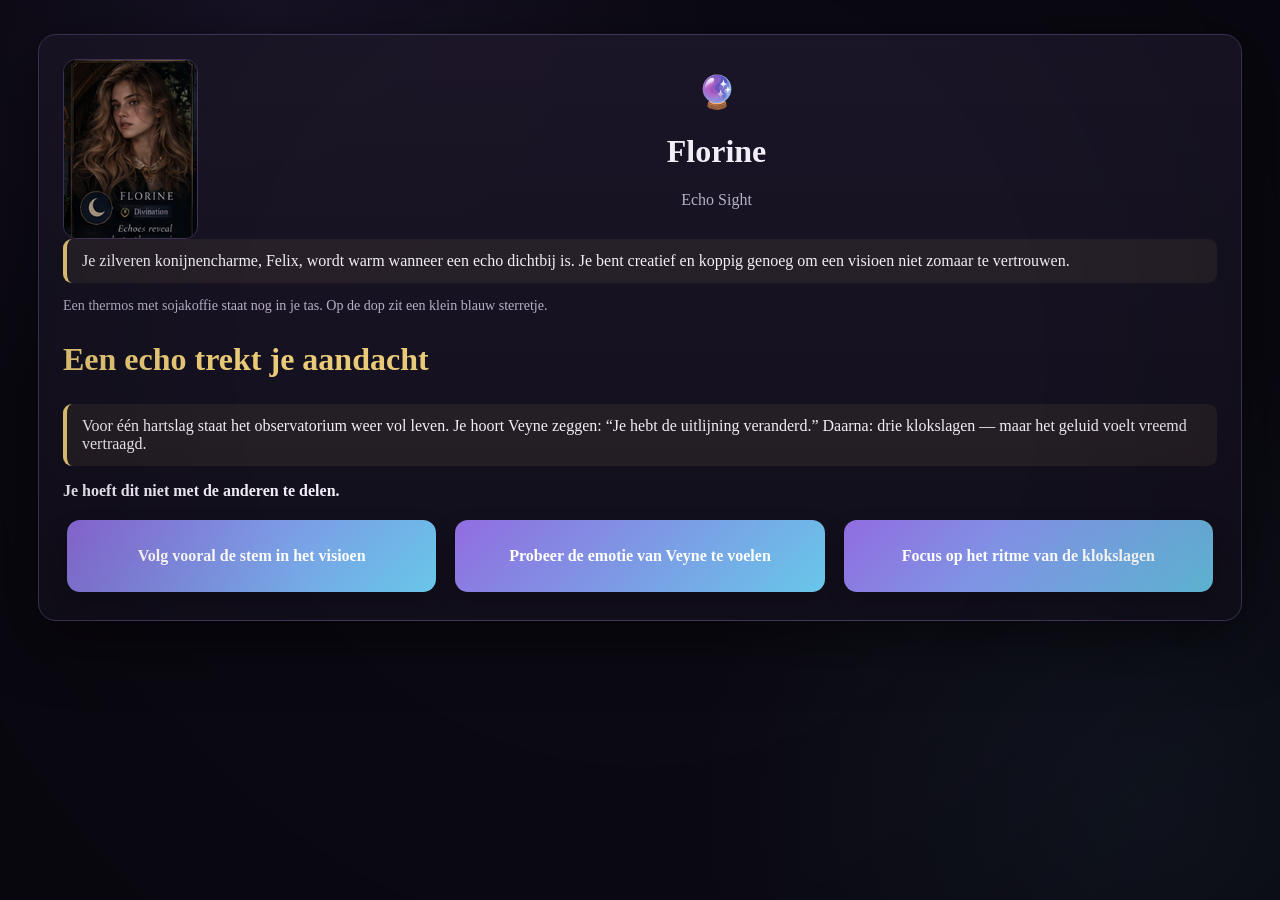
<file: players/florine.html>
<!doctype html><html lang="nl"><head><meta charset="utf-8"><meta name="viewport" content="width=device-width,initial-scale=1"><title>Florine - Aetherium</title><link rel="stylesheet" href="../assets/style.css"></head>
<body><div class='phone-ambient'></div><div class="wrap"><div class="panel"><div class="player-banner"><img src="../assets/florine_portrait.jpg" alt="Florine"><div class="center"><div class="icon">🔮</div><h1>Florine</h1><p class="muted">Echo Sight</p></div></div><div class="notice">Je zilveren konijnencharme, Felix, wordt warm wanneer een echo dichtbij is. Je bent creatief en koppig genoeg om een visioen niet zomaar te vertrouwen.</div><p class="muted small">Een thermos met sojakoffie staat nog in je tas. Op de dop zit een klein blauw sterretje.</p><div id="content"></div></div></div>
<script>
const phase=new URLSearchParams(location.search).get("phase")||"1";
const DATA={
"1":{title:"Een echo trekt je aandacht",text:"Voor \u00e9\u00e9n hartslag staat het observatorium weer vol leven. Je hoort Veyne zeggen: \u201cJe hebt de uitlijning veranderd.\u201d Daarna: drie klokslagen \u2014 maar het geluid voelt vreemd vertraagd.",options:[["Volg vooral de stem in het visioen", "F1-A"], ["Probeer de emotie van Veyne te voelen", "F1-B"], ["Focus op het ritme van de klokslagen", "F1-C"]]},
"2":{title:"Een privékeuze",text:"Je hoeft niet te kiezen wie je 'leuk' vindt. Kies wie je instinctief vertrouwt wanneer het spannend wordt.",options:[["Rowan", "F2-R"], ["Kestrel", "F2-K"], ["Maeve", "F2-M"], ["Elias", "F2-E"]]},
"3":{title:"De sterrentrap",text:"Je ziet een korte echo van een figuur die iets kleins en krijtachtigs van een handschoen veegt. Het beeld is te gebroken om een gezicht te zien.",options:[["Volg de echo tot ze breekt", "F3-A"], ["Zoek naar een herkenbaar geluid", "F3-B"], ["Stop en onthoud enkel de beweging", "F3-C"]]}
};
function render(){
 let x=DATA[phase];let el=document.getElementById("content");
 el.innerHTML="<h2>"+x.title+"</h2><div class='notice'>"+x.text+"</div><p><strong>Je hoeft dit niet met de anderen te delen.</strong></p><div class='choicegrid'>"+
 x.options.map(o=>"<button onclick=\"finish('"+o[1]+"')\">"+o[0]+"</button>").join("")+"</div>";
}
function finish(code){
 localStorage.setItem("aetherium_florine_phase"+phase,code);
 document.getElementById("content").innerHTML="<div class='center'><h2>Klaar</h2><p>Onthoud deze code en vul hem op de beamer in.</p><div class='bigcode'><strong>"+code+"</strong></div><p class='muted'>Je mag nu zelf beslissen wat je aan de anderen vertelt.</p></div>";
}
render();
</script></body></html>
</file>
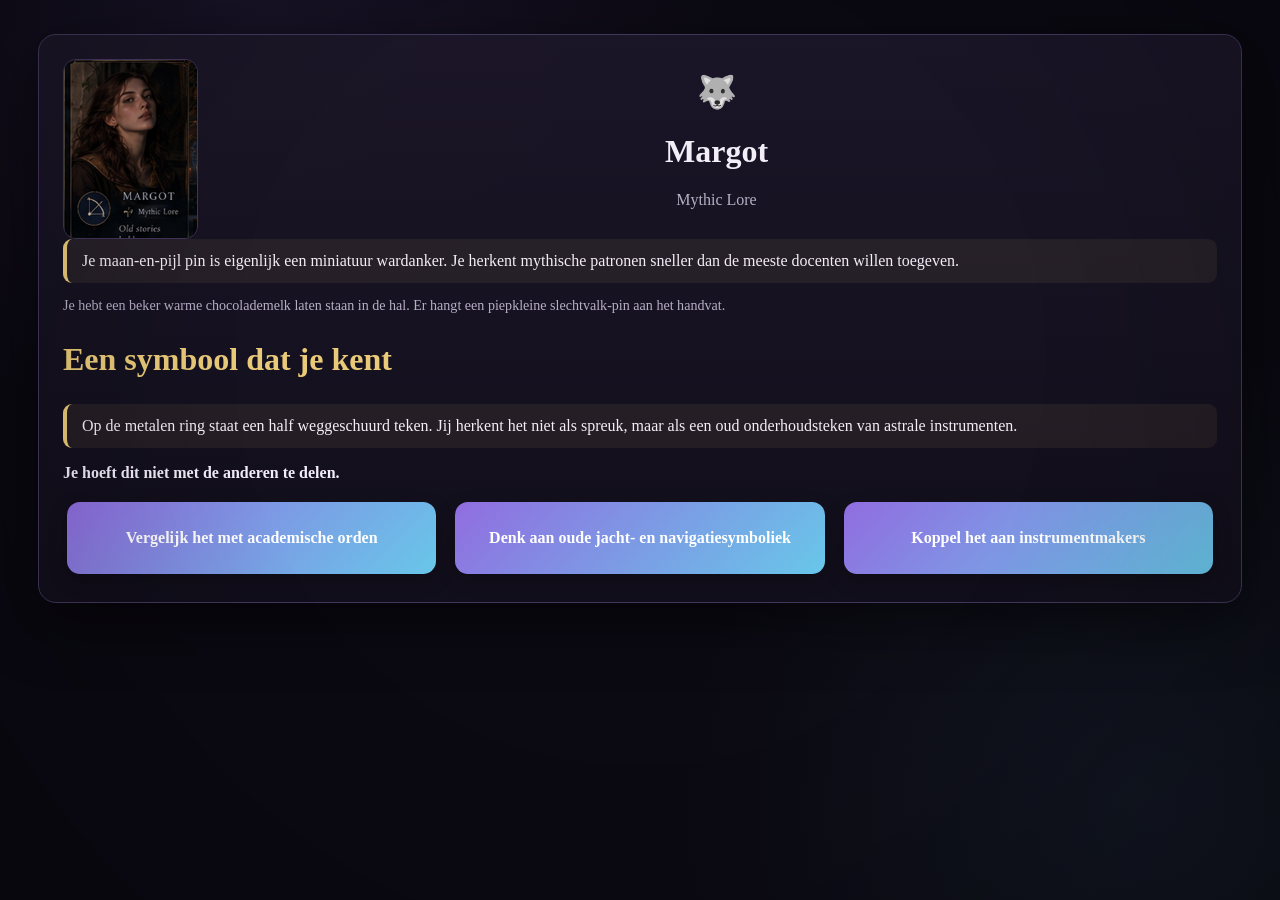
<file: players/margot.html>
<!doctype html><html lang="nl"><head><meta charset="utf-8"><meta name="viewport" content="width=device-width,initial-scale=1"><title>Margot - Aetherium</title><link rel="stylesheet" href="../assets/style.css"></head>
<body><div class='phone-ambient'></div><div class="wrap"><div class="panel"><div class="player-banner"><img src="../assets/margot_portrait.jpg" alt="Margot"><div class="center"><div class="icon">🐺</div><h1>Margot</h1><p class="muted">Mythic Lore</p></div></div><div class="notice">Je maan-en-pijl pin is eigenlijk een miniatuur wardanker. Je herkent mythische patronen sneller dan de meeste docenten willen toegeven.</div><p class="muted small">Je hebt een beker warme chocolademelk laten staan in de hal. Er hangt een piepkleine slechtvalk-pin aan het handvat.</p><div id="content"></div></div></div>
<script>
const phase=new URLSearchParams(location.search).get("phase")||"1";
const DATA={
"1":{title:"Een symbool dat je kent",text:"Op de metalen ring staat een half weggeschuurd teken. Jij herkent het niet als spreuk, maar als een oud onderhoudsteken van astrale instrumenten.",options:[["Vergelijk het met academische orden", "M1-A"], ["Denk aan oude jacht- en navigatiesymboliek", "M1-B"], ["Koppel het aan instrumentmakers", "M1-C"]]},
"2":{title:"Een privékeuze",text:"Kies wie je mee zou nemen naar een afgesloten gang vol onbekende magie. Dat zegt misschien meer dan je denkt.",options:[["Rowan", "M2-R"], ["Kestrel", "M2-K"], ["Maeve", "M2-M"], ["Elias", "M2-E"]]},
"3":{title:"De afgesloten nis",text:"In een nis vind je een oud onderhoudsplaatje. E\u00e9n woord is weggekrast, maar het embleem komt overeen met wat je eerder zag.",options:[["Maak een mentale kopie", "M3-A"], ["Controleer slijtage en ouderdom", "M3-B"], ["Laat het liggen alsof niemand het vond", "M3-C"]]}
};
function render(){
 let x=DATA[phase];let el=document.getElementById("content");
 el.innerHTML="<h2>"+x.title+"</h2><div class='notice'>"+x.text+"</div><p><strong>Je hoeft dit niet met de anderen te delen.</strong></p><div class='choicegrid'>"+
 x.options.map(o=>"<button onclick=\"finish('"+o[1]+"')\">"+o[0]+"</button>").join("")+"</div>";
}
function finish(code){
 localStorage.setItem("aetherium_margot_phase"+phase,code);
 document.getElementById("content").innerHTML="<div class='center'><h2>Klaar</h2><p>Onthoud deze code en vul hem op de beamer in.</p><div class='bigcode'><strong>"+code+"</strong></div><p class='muted'>Je mag nu zelf beslissen wat je aan de anderen vertelt.</p></div>";
}
render();
</script></body></html>
</file>
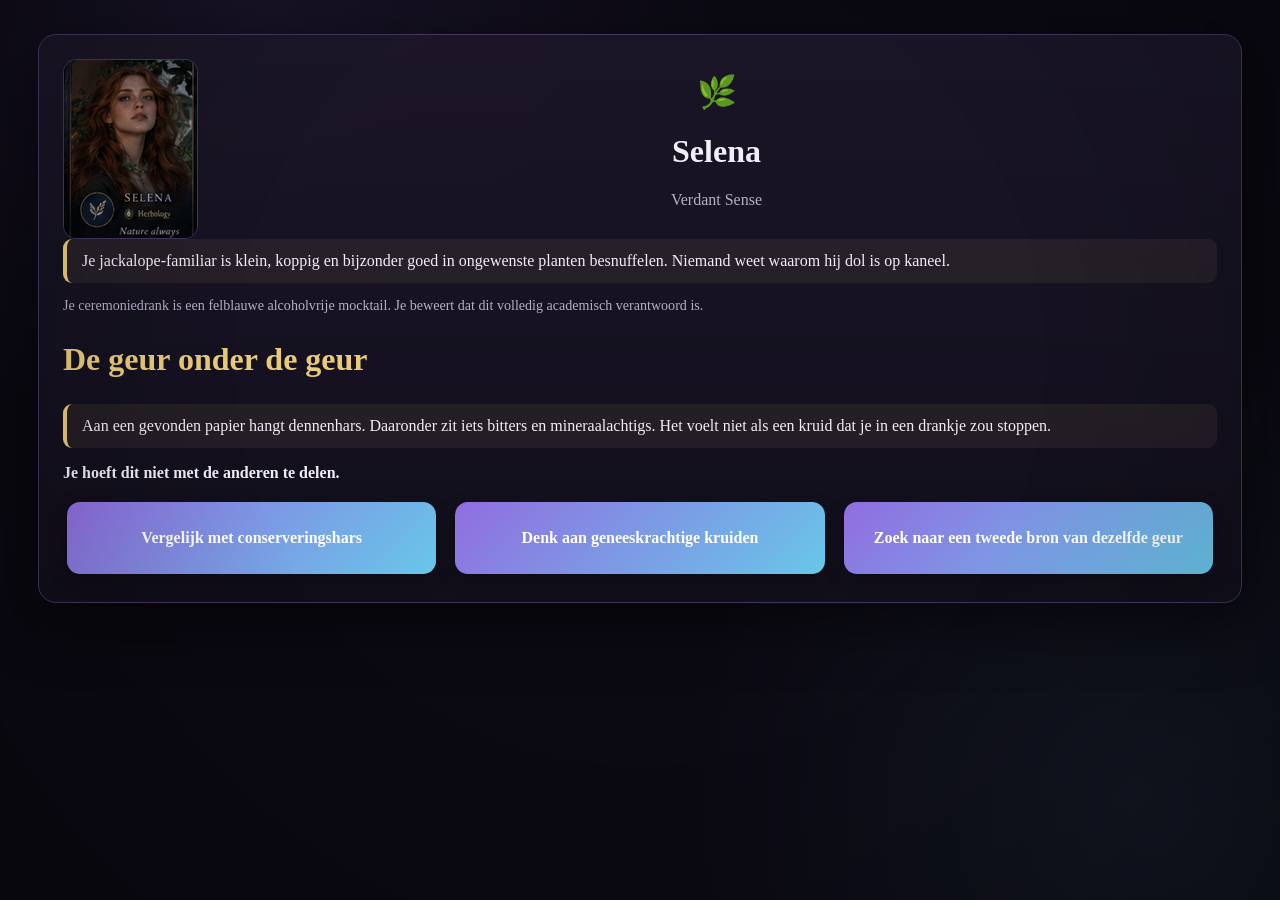
<file: players/selena.html>
<!doctype html><html lang="nl"><head><meta charset="utf-8"><meta name="viewport" content="width=device-width,initial-scale=1"><title>Selena - Aetherium</title><link rel="stylesheet" href="../assets/style.css"></head>
<body><div class='phone-ambient'></div><div class="wrap"><div class="panel"><div class="player-banner"><img src="../assets/selena_portrait.jpg" alt="Selena"><div class="center"><div class="icon">🌿</div><h1>Selena</h1><p class="muted">Verdant Sense</p></div></div><div class="notice">Je jackalope-familiar is klein, koppig en bijzonder goed in ongewenste planten besnuffelen. Niemand weet waarom hij dol is op kaneel.</div><p class="muted small">Je ceremoniedrank is een felblauwe alcoholvrije mocktail. Je beweert dat dit volledig academisch verantwoord is.</p><div id="content"></div></div></div>
<script>
const phase=new URLSearchParams(location.search).get("phase")||"1";
const DATA={
"1":{title:"De geur onder de geur",text:"Aan een gevonden papier hangt dennenhars. Daaronder zit iets bitters en mineraalachtigs. Het voelt niet als een kruid dat je in een drankje zou stoppen.",options:[["Vergelijk met conserveringshars", "S1-A"], ["Denk aan geneeskrachtige kruiden", "S1-B"], ["Zoek naar een tweede bron van dezelfde geur", "S1-C"]]},
"2":{title:"Een privékeuze",text:"Kies wie je als eerste zou aanspreken wanneer je iets vreemds ruikt en niet weet of het gevaarlijk is.",options:[["Rowan", "S2-R"], ["Kestrel", "S2-K"], ["Maeve", "S2-M"], ["Elias", "S2-E"]]},
"3":{title:"De koude werktafel",text:"Op een doek vind je dezelfde bittere geur, gemengd met fijn lichtgevend stof. Het ruikt eerder naar werkmateriaal dan naar voedsel of parfum.",options:[["Wrijf het niet aan; onthoud de geur", "S3-A"], ["Vergelijk het met hars", "S3-B"], ["Zoek waar het stof nog ligt", "S3-C"]]}
};
function render(){
 let x=DATA[phase];let el=document.getElementById("content");
 el.innerHTML="<h2>"+x.title+"</h2><div class='notice'>"+x.text+"</div><p><strong>Je hoeft dit niet met de anderen te delen.</strong></p><div class='choicegrid'>"+
 x.options.map(o=>"<button onclick=\"finish('"+o[1]+"')\">"+o[0]+"</button>").join("")+"</div>";
}
function finish(code){
 localStorage.setItem("aetherium_selena_phase"+phase,code);
 document.getElementById("content").innerHTML="<div class='center'><h2>Klaar</h2><p>Onthoud deze code en vul hem op de beamer in.</p><div class='bigcode'><strong>"+code+"</strong></div><p class='muted'>Je mag nu zelf beslissen wat je aan de anderen vertelt.</p></div>";
}
render();
</script></body></html>
</file>
<file: assets/style.css>
:root{
  --bg:#0b0912; --panel:#171321; --panel2:#211a2d; --line:#43365c;
  --text:#f3edf8; --muted:#b8aec6; --gold:#e9ca78; --violet:#916de0;
  --cyan:#68c7e9; --green:#7fd09b; --red:#d77385; --shadow:rgba(0,0,0,.5);
}
*{box-sizing:border-box}
html,body{margin:0;min-height:100%;background:
 radial-gradient(circle at 20% 0%,rgba(145,109,224,.10),transparent 34%),
 radial-gradient(circle at 90% 90%,rgba(104,199,233,.07),transparent 34%),var(--bg);
 color:var(--text);font-family:Georgia,"Times New Roman",serif}
body{min-height:100vh}
a{color:var(--cyan)}
.wrap{max-width:1240px;margin:auto;padding:18px}
.hidden{display:none!important}
.center{text-align:center}.muted{color:var(--muted)}.small{font-size:.88rem}.tiny{font-size:.76rem}
.panel{background:linear-gradient(180deg,rgba(27,22,39,.97),rgba(18,15,27,.97));
 border:1px solid var(--line);border-radius:18px;padding:24px;margin:16px 0;
 box-shadow:0 18px 60px var(--shadow)}
.hero{min-height:67vh;border-radius:20px;border:1px solid var(--line);display:flex;align-items:end;
 padding:34px;background:
 linear-gradient(rgba(5,5,10,.10),rgba(5,5,10,.86)),
 radial-gradient(circle at 50% 15%,rgba(98,84,146,.65),rgba(16,12,25,.9) 42%,#08070c 85%);
 position:relative;overflow:hidden}
.hero:after{content:"✦";position:absolute;right:8%;top:7%;font-size:10rem;color:rgba(233,202,120,.08)}
.hero h1{font-size:clamp(2.2rem,5vw,4.6rem);line-height:1;margin:10px 0;color:var(--gold)}
.hero p{font-size:1.1rem;max-width:760px}
h1,h2,h3{font-weight:600}h2{color:var(--gold);font-size:2rem}
.tag{display:inline-block;padding:5px 9px;border-radius:999px;background:#2b233b;color:var(--gold);
 border:1px solid var(--line);font-size:.75rem;letter-spacing:.08em;margin-right:5px}
button{font:inherit;cursor:pointer;border:0;border-radius:13px;padding:13px 17px;color:white;font-weight:bold;
 background:linear-gradient(135deg,var(--violet),var(--cyan));box-shadow:0 6px 18px rgba(0,0,0,.25);
 transition:.18s;margin:4px}
button:hover{transform:translateY(-1px)}
button.secondary{background:#30273f;border:1px solid #504169}
button.danger{background:linear-gradient(135deg,#8b3a50,#ce687b)}
button:disabled{opacity:.35;cursor:not-allowed;transform:none}
.hud{position:sticky;top:8px;z-index:50;display:grid;grid-template-columns:auto minmax(120px,420px) auto auto;
 gap:12px;align-items:center;background:rgba(15,12,22,.95);backdrop-filter:blur(10px);
 border:1px solid var(--line);border-radius:15px;padding:10px 14px}
.progress{height:8px;background:#2a2434;border-radius:999px;overflow:hidden}
.progress div{height:100%;width:3%;background:linear-gradient(90deg,var(--gold),var(--violet),var(--cyan));transition:.5s}
.dialogue-shell{min-height:72vh;display:flex;flex-direction:column;justify-content:flex-end}
.dialogue-stage{min-height:500px;border-radius:17px;padding:26px;display:flex;flex-direction:column;justify-content:flex-end;
 background:linear-gradient(rgba(7,6,10,.22),rgba(7,6,10,.76)),
 radial-gradient(circle at 50% 20%,#312646,#14101f 58%,#0d0b12);border:1px solid var(--line)}
.bubble{max-width:78%;padding:15px 18px;border-radius:16px;margin:8px 0;background:#29213b;border:1px solid #4b3c68;
 box-shadow:0 10px 25px rgba(0,0,0,.22);opacity:0;transform:translateY(10px);animation:bubblein .32s forwards}
.bubble.alt{align-self:flex-end;background:#203247}.bubble.narrator{max-width:90%;align-self:center;text-align:center;background:rgba(18,14,27,.88);
 border-color:#66537f;font-style:italic}
.speaker{display:block;color:var(--gold);font-size:.78rem;letter-spacing:.08em;text-transform:uppercase;margin-bottom:5px}
@keyframes bubblein{to{opacity:1;transform:none}}
.timerline{height:3px;background:#2d253b;border-radius:99px;overflow:hidden;margin-top:12px}
.timerline div{height:100%;background:var(--gold);width:100%;transform-origin:left;animation:shrink var(--dur) linear forwards}
.controls{display:flex;justify-content:center;gap:7px;flex-wrap:wrap;margin-top:12px}
.grid{display:grid;grid-template-columns:repeat(auto-fit,minmax(230px,1fr));gap:13px}
.card{background:var(--panel2);border:1px solid var(--line);border-radius:15px;padding:17px;transition:.18s}
.card.clickable{cursor:pointer}.card.clickable:hover{border-color:var(--gold);transform:translateY(-2px)}
.card.used{opacity:.38;pointer-events:none}.icon{font-size:2rem}
.npc-grid{display:grid;grid-template-columns:repeat(auto-fit,minmax(190px,1fr));gap:12px}
.npc{padding:15px;background:#211a2e;border:1px solid var(--line);border-radius:15px;cursor:pointer}
.npc:hover{border-color:var(--gold)}.npc strong{color:#fff}
.choicegrid{display:grid;grid-template-columns:repeat(auto-fit,minmax(220px,1fr));gap:11px}
.choicegrid button{min-height:72px}
.evidence{display:grid;grid-template-columns:repeat(auto-fit,minmax(180px,1fr));gap:10px}
.ev{border:1px dashed #69577f;background:#1b1725;border-radius:12px;padding:13px}
.ev.locked{filter:blur(5px);opacity:.35;user-select:none}
.notice{border-left:4px solid var(--gold);background:rgba(233,202,120,.07);padding:13px 15px;border-radius:9px}
.phone-grid{display:grid;grid-template-columns:repeat(3,1fr);gap:14px}
.phone-card{text-align:center;padding:15px;border:1px solid var(--line);border-radius:14px;background:#20192a}
.phone-card img{width:190px;height:190px;background:white;padding:8px;border-radius:10px}
input,select{width:100%;background:#100d16;color:var(--text);border:1px solid var(--line);border-radius:10px;padding:12px;font:inherit}
.puzzlebox{padding:20px;border:1px solid #66537f;border-radius:15px;background:#171320}
.bigcode{font-size:2.2rem;letter-spacing:.12em;color:var(--gold)}
.printcue{display:inline-block;padding:7px 10px;border:1px solid #7a648f;border-radius:8px;background:#241c30;color:#eacb7a}
hr{border:0;border-top:1px solid var(--line);margin:20px 0}
.flash{animation:flash 1.1s 2}@keyframes flash{0%,100%{filter:none}50%{filter:brightness(2.4)}}
.shake{animation:shake .5s}@keyframes shake{25%{transform:translateX(6px)}50%{transform:translateX(-5px)}75%{transform:translateX(3px)}}
@media(max-width:760px){
 .wrap{padding:10px}.hud{grid-template-columns:1fr auto}.hud .progress{grid-column:1/-1}
 .phone-grid{grid-template-columns:1fr}.dialogue-stage{min-height:440px}.bubble{max-width:95%}
}

/* --- visual refinement --- */
.scene-image{
  width:100%; max-height:430px; object-fit:cover; border-radius:16px;
  border:1px solid var(--line); margin:12px 0 18px; box-shadow:0 18px 45px rgba(0,0,0,.38)
}
.hero-photo{
  min-height:76vh; background-position:center!important; background-size:cover!important;
}
.hero-photo:before{
  content:"";position:absolute;inset:0;background:linear-gradient(90deg,rgba(5,4,9,.88) 0%,rgba(5,4,9,.45) 48%,rgba(5,4,9,.62) 100%);
}
.hero-photo>div{position:relative;z-index:2;max-width:760px}
.fade-scene{animation:sceneFade .7s ease both}
@keyframes sceneFade{from{opacity:0;transform:scale(.995)}to{opacity:1;transform:none}}
.npc-photo{width:100%;aspect-ratio:3/4;object-fit:cover;border-radius:11px;margin-bottom:10px;border:1px solid #51436b}
.npc-name{font-size:1.05rem;color:#fff}
.npc-role{font-size:.78rem;color:var(--gold);letter-spacing:.04em}
.player-banner{display:grid;grid-template-columns:135px 1fr;gap:18px;align-items:center}
.player-banner img{width:135px;height:180px;object-fit:cover;border-radius:13px;border:1px solid var(--line)}
.screen-caption{font-style:italic;color:#d8cde4;margin:6px 0 17px}
.dialogue-stage.has-bg{
 background-position:center;background-size:cover;position:relative;overflow:hidden
}
.dialogue-stage.has-bg:before{
 content:"";position:absolute;inset:0;background:linear-gradient(rgba(8,6,12,.28),rgba(8,6,12,.77))
}
.dialogue-stage.has-bg .bubble{position:relative;z-index:2}
.choice-note{font-size:.84rem;color:var(--muted);text-align:center;margin-top:9px}

/* Final polish */
body::before{
 content:"";position:fixed;inset:0;pointer-events:none;z-index:9998;
 background:radial-gradient(circle at 50% 40%,transparent 48%,rgba(0,0,0,.22) 100%);
}
#vignette{position:fixed;inset:0;z-index:9997;pointer-events:none;opacity:0;background:white}
#vignette.flash-now{animation:lightning .55s ease}
@keyframes lightning{0%,100%{opacity:0}15%{opacity:.18}25%{opacity:0}38%{opacity:.09}55%{opacity:0}}
.clue-drawer{position:fixed;inset:0;background:rgba(4,3,7,.72);backdrop-filter:blur(8px);z-index:1000;padding:4vh 5vw}
.clue-drawer-inner{max-width:1050px;height:92vh;overflow:auto;margin:auto;background:linear-gradient(180deg,#181221,#0e0b14);
 border:1px solid #66537f;border-radius:18px;padding:22px;box-shadow:0 22px 90px rgba(0,0,0,.65)}
.drawer-head{display:flex;justify-content:space-between;align-items:center;gap:12px;position:sticky;top:-22px;background:#15101d;padding:14px 0;z-index:2}
.dialogue-stage .bubble:last-child{outline:1px solid rgba(233,202,120,.18)}
.card.clickable::after{content:"";position:absolute;inset:0;border-radius:15px;box-shadow:inset 0 0 0 0 rgba(233,202,120,.18);transition:.25s}
.card.clickable{position:relative;overflow:hidden}.card.clickable:hover::after{box-shadow:inset 0 0 0 2px rgba(233,202,120,.20)}
.phone-card{box-shadow:inset 0 0 30px rgba(145,109,224,.035)}
.phone-card img[id^="qr-"]{box-shadow:0 5px 20px rgba(0,0,0,.35)}
@media(prefers-reduced-motion:reduce){*{animation-duration:.01ms!important;scroll-behavior:auto!important}}
</file>
